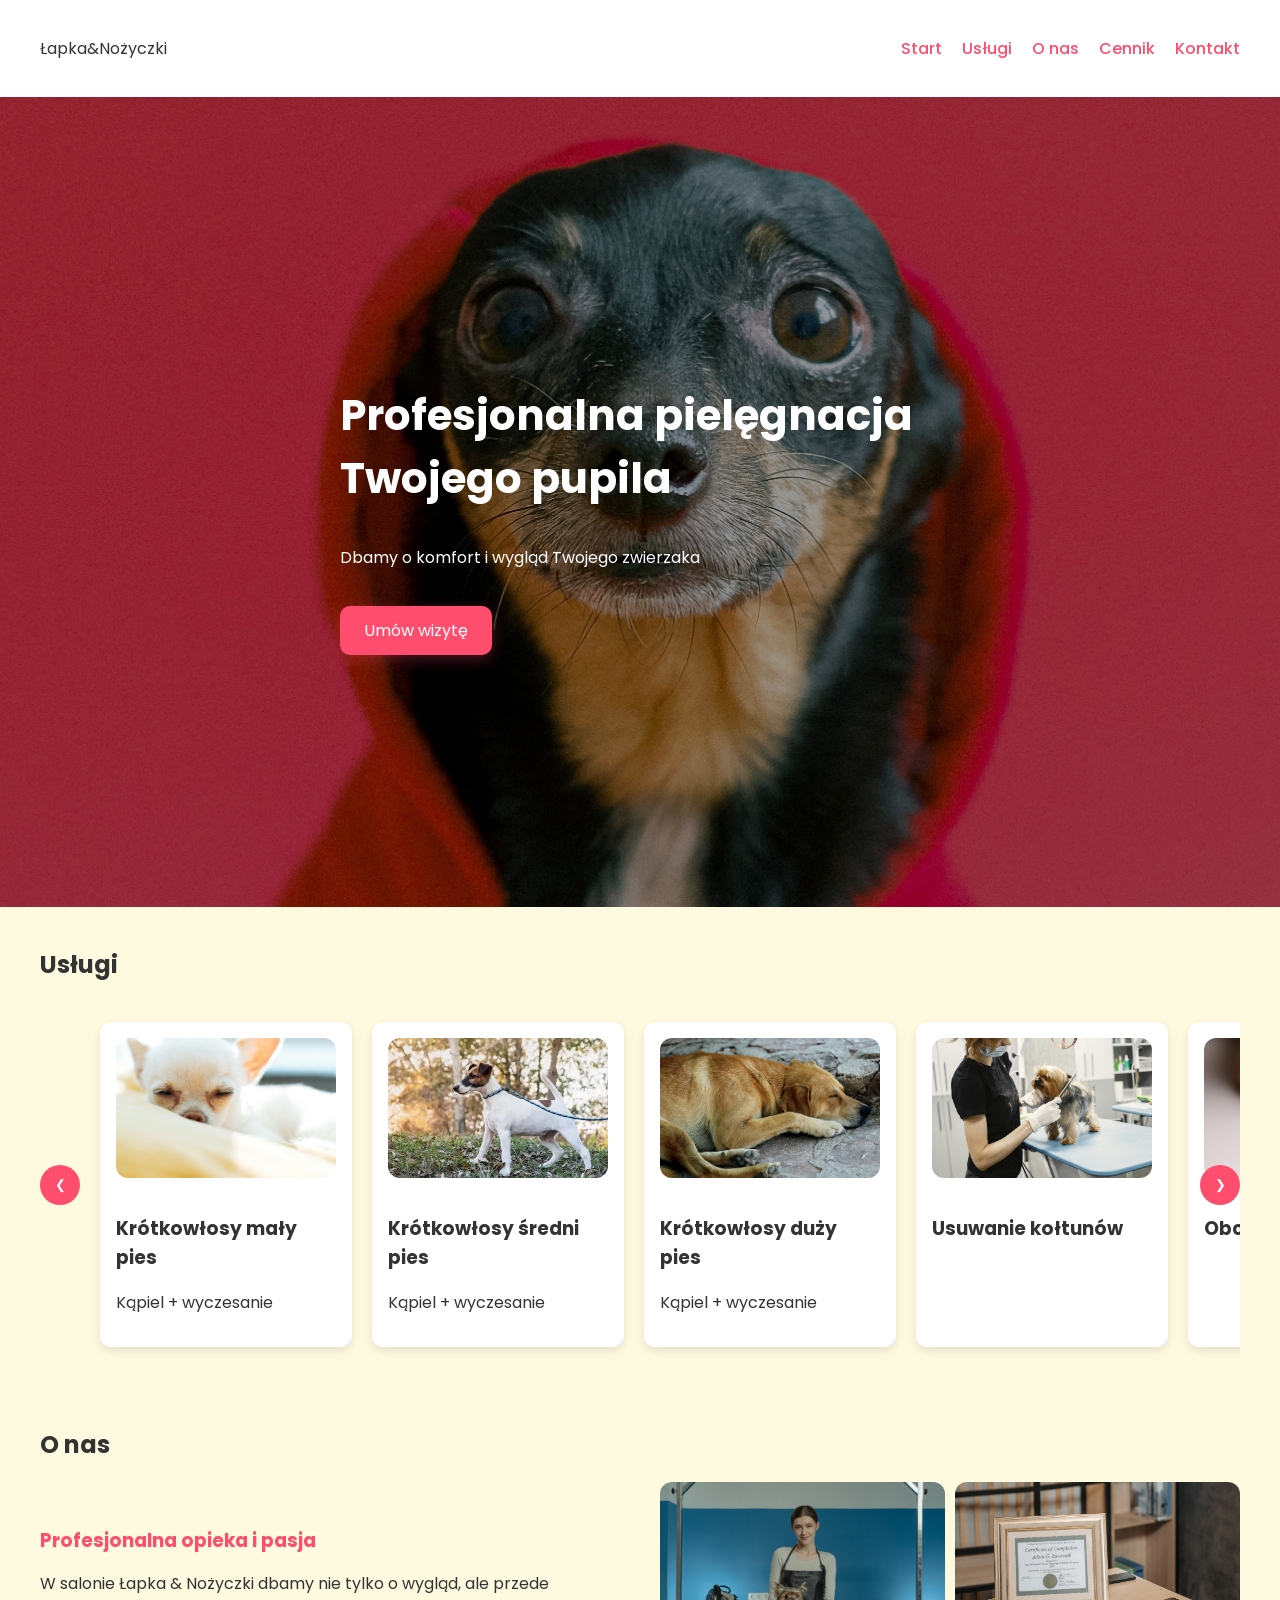
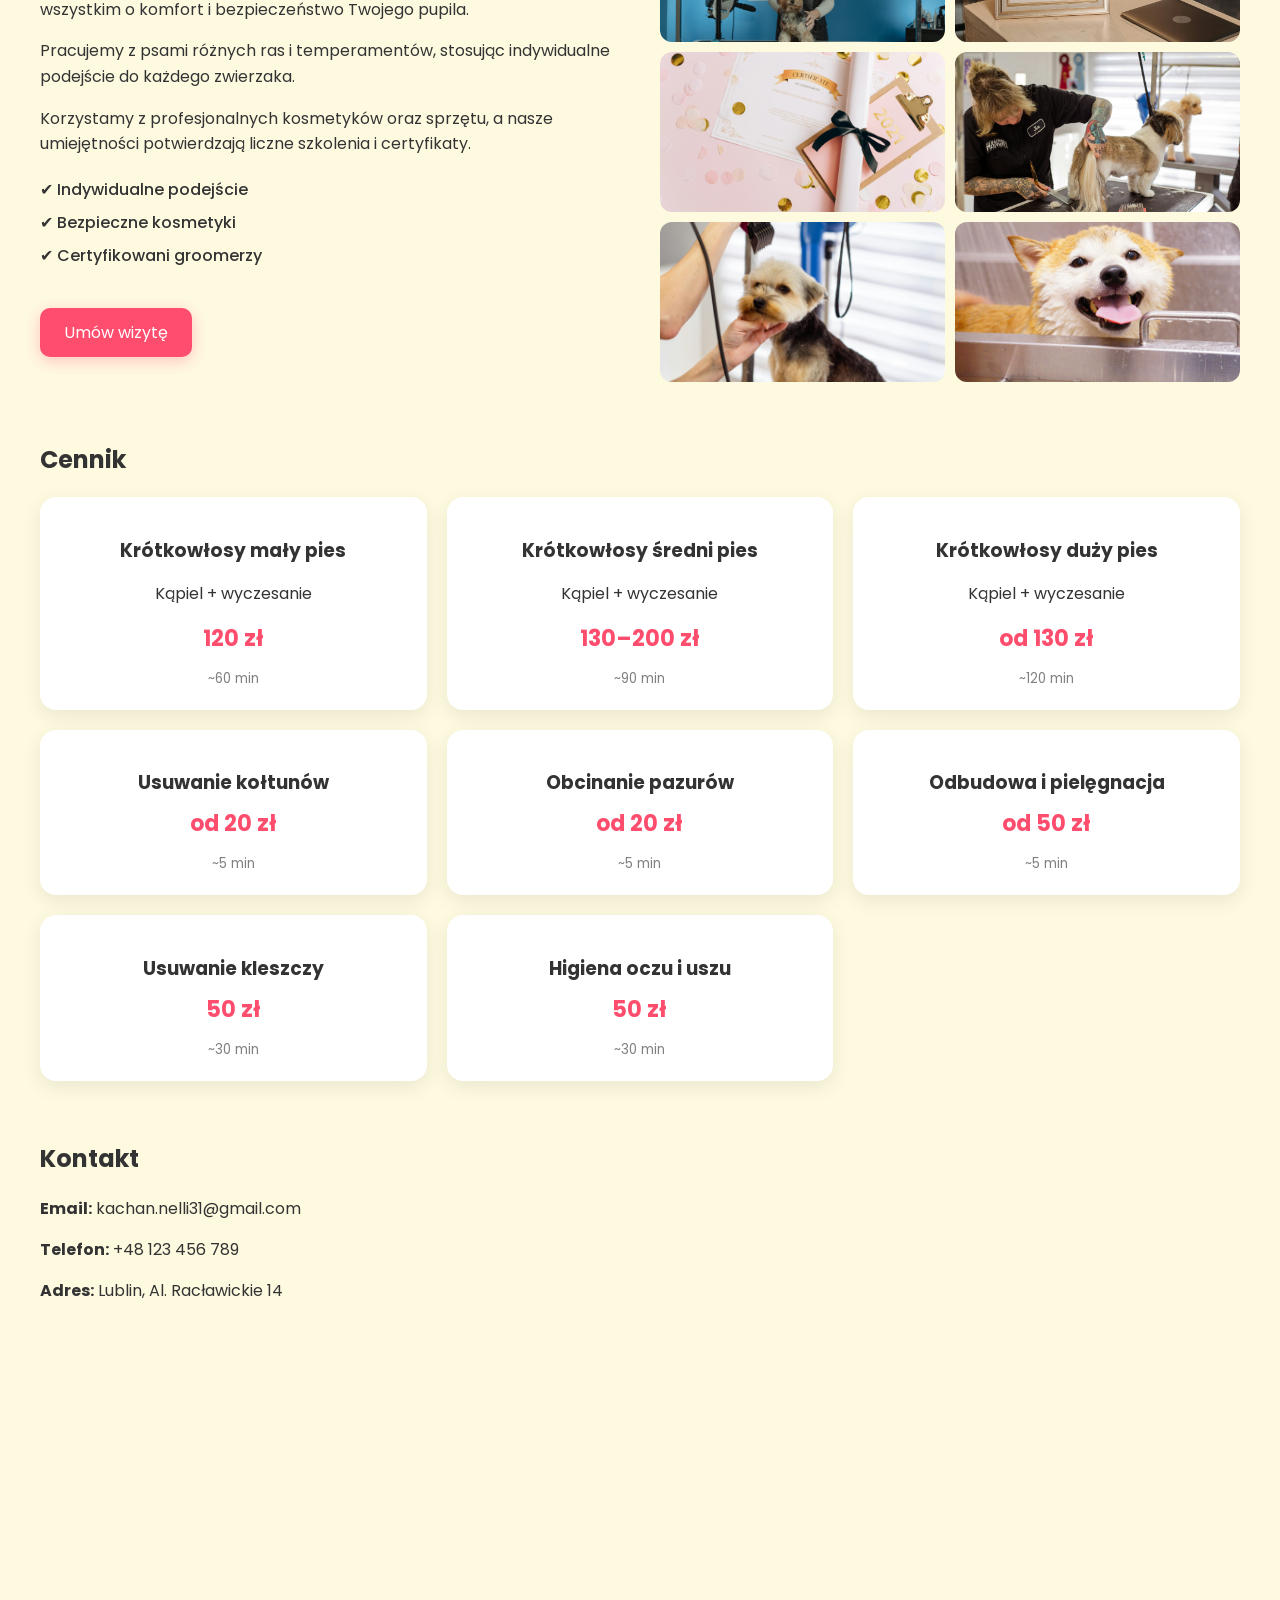
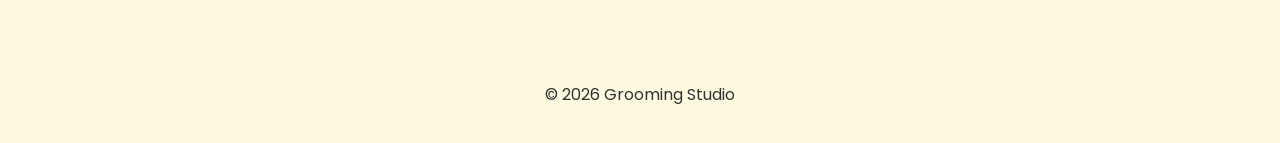
<file: src/main/resources/static/index.html>
<!DOCTYPE html>
<html lang="pl">
<head>
    <meta charset="UTF-8">
    <meta name="viewport" content="width=device-width, initial-scale=1.0">
    <title>Salon Groomerski Łapka & Nożyczki</title>
    <link href="https://fonts.googleapis.com/css2?family=Poppins:wght@300;500;700&display=swap" rel="stylesheet">

    <link rel="stylesheet" href="style.css">
</head>

<body>

<header class="header">
    <nav class="nav container">
        <div class="logo"> Łapka&Nożyczki</div>

        <button class="hamburger" id="hamburger">☰</button>

        <ul class="nav-menu" id="menu">
            <li><a href="#home">Start</a></li>
            <li><a href="#services">Usługi</a></li>
            <li><a href="#about">O nas</a></li>
            <li><a href="#pricing">Cennik</a></li>
            <li><a href="#contact">Kontakt</a></li>
        </ul>
    </nav>
</header>

<main>

    <section id="home" class="hero-full">
        <div class="hero-overlay">
            <div class="hero-content container">
                <h1>Profesjonalna pielęgnacja Twojego pupila</h1>
                <p>Dbamy o komfort i wygląd Twojego zwierzaka</p>
                <a href="/booking.html" class="btn">Umów wizytę</a>
            </div>
        </div>
    </section>

    <section id="services" class="services container">
        <h2>Usługi</h2>

        <div class="scroll-wrapper">

            <button class="scroll-btn left" onclick="scrollLeft()">❮</button>

            <div class="services-scroll">

                <div class="card">
                    <img src="images/dog1.jpg" alt="Mały pies po pielęgnacji">
                    <h3>Krótkowłosy mały pies</h3>
                    <p>Kąpiel + wyczesanie</p>
                </div>

                <div class="card">
                    <img src="images/dog7.webp" alt="Mały pies po pielęgnacji">
                    <h3>Krótkowłosy średni pies</h3>
                    <p>Kąpiel + wyczesanie</p>
                </div>

                <div class="card">
                    <img src="images/dog88.jpg" alt="Mały pies po pielęgnacji">
                    <h3>Krótkowłosy duży pies</h3>
                    <p>Kąpiel + wyczesanie</p>
                </div>

                <div class="card">
                    <img src="images/dog90.jpg" alt="Mały pies po pielęgnacji">
                    <h3>Usuwanie kołtunów</h3>
                </div>

                <div class="card">
                    <img src="images/dog789.avif" alt="Mały pies po pielęgnacji">
                    <h3>Obcinanie pazurów</h3>
                </div>

                <div class="card">
                    <img src="images/dog167.jpg" alt="Mały pies po pielęgnacji">
                    <h3>Pielęgnacja włosa</h3>
                </div>

                <div class="card">
                    <img src="images/dog56.jpg" alt="Mały pies po pielęgnacji">
                    <h3>Usuwanie kleszczy</h3>
                </div>

                <div class="card">
                    <img src="images/dog51.jpg" alt="Mały pies po pielęgnacji">
                    <h3>Higiena oczu i uszu</h3>
                </div>

            </div>

            <button class="scroll-btn right" onclick="scrollRight()">❯</button>

        </div>
    </section>

    <section id="about" class="about container">
        <h2>O nas</h2>

        <div class="about-wrapper">

            <div class="about-text">
                <h3>Profesjonalna opieka i pasja</h3>

                <p>
                    W salonie Łapka & Nożyczki dbamy nie tylko o wygląd,
                    ale przede wszystkim o komfort i bezpieczeństwo Twojego pupila.
                </p>

                <p>
                    Pracujemy z psami różnych ras i temperamentów,
                    stosując indywidualne podejście do każdego zwierzaka.
                </p>

                <p>
                    Korzystamy z profesjonalnych kosmetyków oraz sprzętu,
                    a nasze umiejętności potwierdzają liczne szkolenia i certyfikaty.
                </p>

                <div class="about-features">
                    <div>✔ Indywidualne podejście</div>
                    <div>✔ Bezpieczne kosmetyki</div>
                    <div>✔ Certyfikowani groomerzy</div>
                </div>

                <a href="/booking.html" class="btn">Umów wizytę</a>
            </div>

            <div class="about-gallery">
                <img src="images/szkolenie.jpg" alt="Grooming pies 1">
                <img src="images/szkolenie_2.jpg" alt="Grooming pies 2">
                <img src="images/szkolenie3.jpg" alt="Grooming pies 3">
                <img src="images/szkolenie4.jpg" alt="Certyfikat 1">
                <img src="images/szkolenie5.jpg" alt="Certyfikat 2">
                <img src="images/szkolenie7.jpg" alt="Certyfikat 2">
            </div>

        </div>
    </section>

    <section id="pricing" class="pricing container">
        <h2>Cennik</h2>

        <div class="pricing-grid">

            <div class="price-card">
                <h3>Krótkowłosy mały pies</h3>
                <p>Kąpiel + wyczesanie</p>
                <span>120 zł</span>
                <small>~60 min</small>
            </div>

            <div class="price-card">
                <h3>Krótkowłosy średni pies</h3>
                <p>Kąpiel + wyczesanie</p>
                <span>130–200 zł</span>
                <small>~90 min</small>
            </div>

            <div class="price-card">
                <h3>Krótkowłosy duży pies</h3>
                <p>Kąpiel + wyczesanie</p>
                <span>od 130 zł</span>
                <small>~120 min</small>
            </div>

            <div class="price-card">
                <h3>Usuwanie kołtunów</h3>
                <span>od 20 zł</span>
                <small>~5 min</small>
            </div>

            <div class="price-card">
                <h3>Obcinanie pazurów</h3>
                <span>od 20 zł</span>
                <small>~5 min</small>
            </div>

            <div class="price-card">
                <h3>Odbudowa i pielęgnacja</h3>
                <span>od 50 zł</span>
                <small>~5 min</small>
            </div>

            <div class="price-card">
                <h3>Usuwanie kleszczy</h3>
                <span>50 zł</span>
                <small>~30 min</small>
            </div>

            <div class="price-card">
                <h3>Higiena oczu i uszu</h3>
                <span>50 zł</span>
                <small>~30 min</small>
            </div>

        </div>
    </section>

    <section id="contact" class="contact container">
        <h2>Kontakt</h2>

        <div class="contact-grid">

            <div class="contact-info">
                <p><strong>Email:</strong> kachan.nelli31@gmail.com</p>
                <p><strong>Telefon:</strong> +48 123 456 789</p>
                <p><strong>Adres:</strong> Lublin, Al. Racławickie 14</p>
            </div>

            <div class="map">
                <iframe
                        src="https://www.google.com/maps?q=Lublin+Al.+Racławickie+14&output=embed"
                        width="100%"
                        height="300"
                        style="border:0;"
                        allowfullscreen=""
                        loading="lazy">
                </iframe>
            </div>

        </div>
    </section>

</main>

<footer class="footer">
    <p>© 2026 Grooming Studio</p>
</footer>

<script src="script.js"></script>
</body>
</html>
</file>
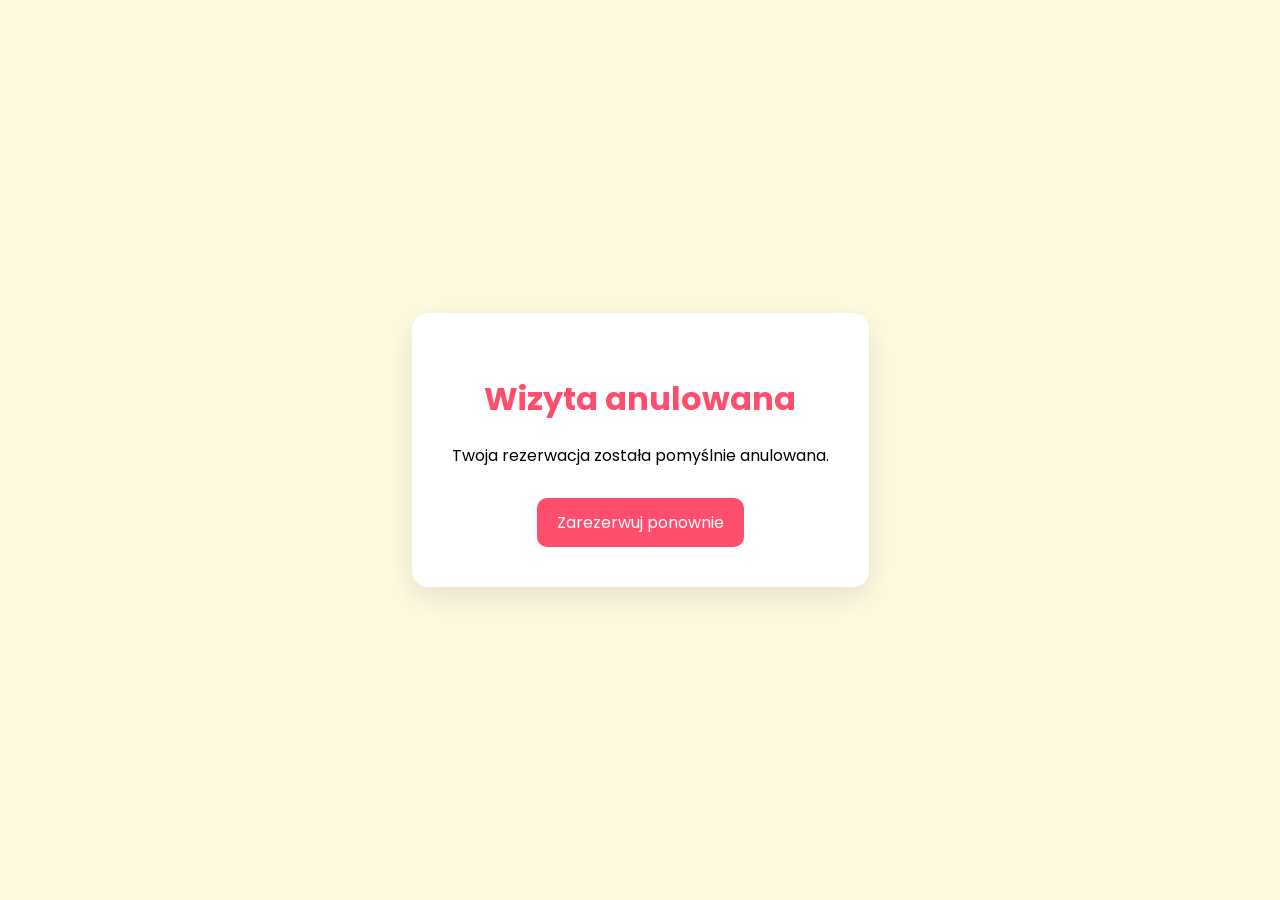
<file: src/main/resources/static/cancel.html>
<!DOCTYPE html>
<html lang="pl">
<head>
    <meta charset="UTF-8">
    <meta name="viewport" content="width=device-width, initial-scale=1.0">
    <title>Anulowanie wizyty</title>

    <link href="https://fonts.googleapis.com/css2?family=Poppins:wght@300;500;700&display=swap" rel="stylesheet">

    <style>
        :root {
            --primary: #ff4d6d;
            --bg: #fefae0;
            --card: #ffffff;
            --text: #333;
        }

        body {
            font-family: 'Poppins', sans-serif;
            background: var(--bg);
            display: flex;
            align-items: center;
            justify-content: center;
            height: 100vh;
            margin: 0;
        }

        .card {
            background: var(--card);
            padding: 40px;
            border-radius: 16px;
            box-shadow: 0 10px 30px rgba(0,0,0,0.1);
            text-align: center;
            max-width: 400px;
        }

        h1 {
            color: var(--primary);
            margin-bottom: 20px;
        }

        p {
            margin-bottom: 30px;
        }

        a {
            display: inline-block;
            padding: 12px 20px;
            background: var(--primary);
            color: white;
            border-radius: 10px;
            text-decoration: none;
            transition: 0.3s;
        }

        a:hover {
            background: #e63956;
        }
    </style>
</head>

<body>

<div class="card">
    <h1>Wizyta anulowana </h1>
    <p>Twoja rezerwacja została pomyślnie anulowana.</p>

    <a href="/booking.html">Zarezerwuj ponownie</a>
</div>

</body>
</html>
</file>
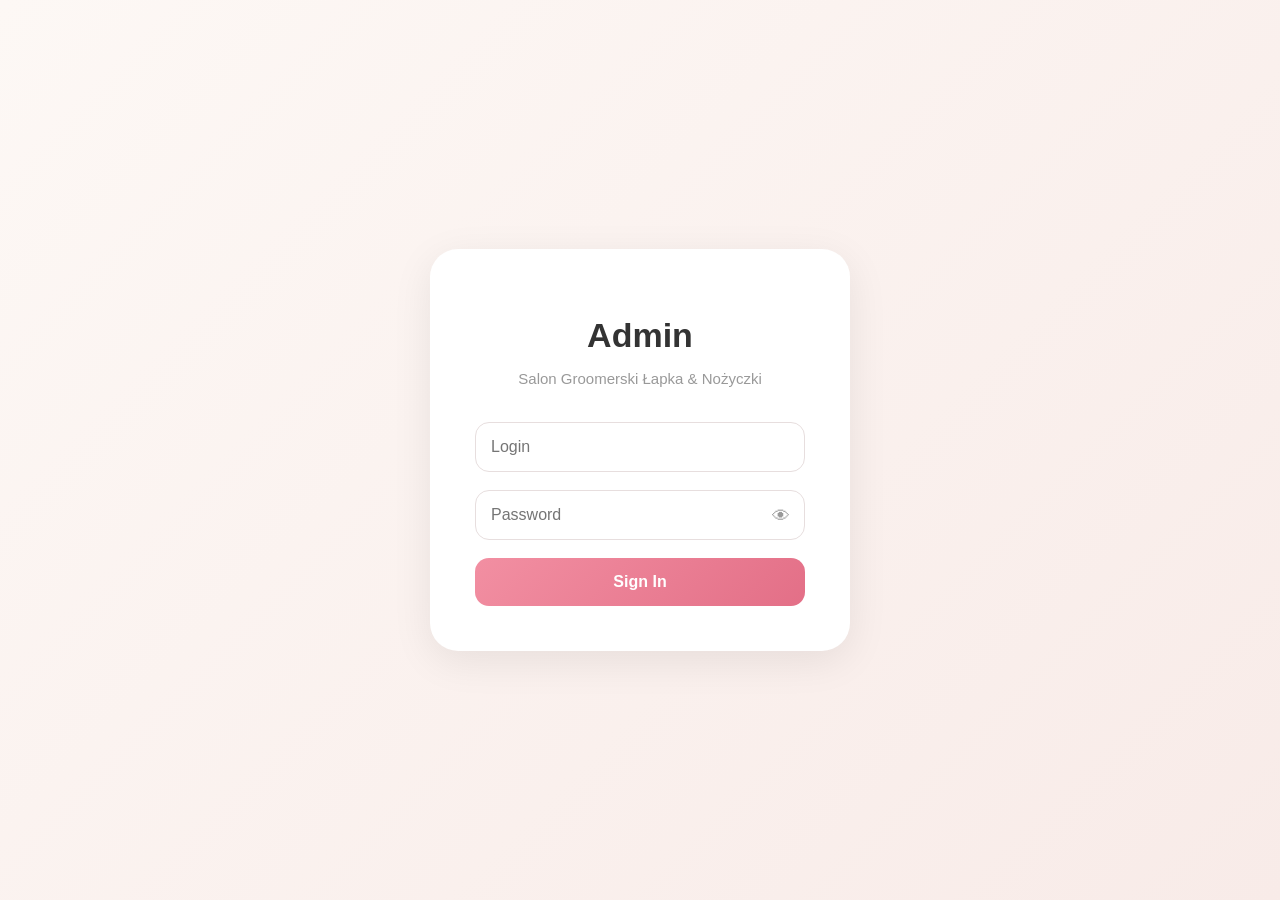
<file: src/main/resources/static/login.html>
<!DOCTYPE html>
<html lang="pl">
<head>
    <meta charset="UTF-8">
    <title>Admin Login</title>

    <style>

        * {
            box-sizing: border-box;
        }

        body {

            margin: 0;
            height: 100vh;

            display: flex;
            justify-content: center;
            align-items: center;

            background: linear-gradient(
                    135deg,
                    #fdf8f5,
                    #f8ebe8
            );

            font-family: Arial, sans-serif;
        }

        .login-card {

            width: 420px;

            background: white;

            padding: 45px;

            border-radius: 28px;

            box-shadow:
                    0 10px 40px rgba(0,0,0,0.08);

            text-align: center;

            animation: fadeIn 0.5s ease;
        }

        @keyframes fadeIn {

            from {
                opacity: 0;
                transform: translateY(10px);
            }

            to {
                opacity: 1;
                transform: translateY(0);
            }
        }

        h1 {
            margin-bottom: 10px;
            color: #333;
            font-size: 34px;
        }

        p {
            color: #999;
            margin-bottom: 35px;
            font-size: 15px;
        }

        input {

            width: 100%;

            padding: 15px;

            margin-bottom: 18px;

            border-radius: 14px;

            border: 1px solid #e7dede;

            font-size: 16px;

            transition: 0.2s;

            outline: none;
        }

        input:focus {

            border-color: #f28fa2;

            box-shadow:
                    0 0 0 4px rgba(242,143,162,0.15);
        }

        .password-wrapper {
            position: relative;
        }

        .toggle-password {

            position: absolute;

            right: 15px;
            top: 16px;

            cursor: pointer;

            font-size: 18px;

            color: #999;
        }

        button {

            width: 100%;

            padding: 15px;

            border: none;

            border-radius: 14px;

            background: linear-gradient(
                    135deg,
                    #f28fa2,
                    #e36f87
            );

            color: white;

            font-size: 16px;

            font-weight: bold;

            cursor: pointer;

            transition: 0.2s;
        }

        button:hover {

            transform: translateY(-2px);

            box-shadow:
                    0 8px 20px rgba(227,111,135,0.35);
        }

        .error {

            background: #ffe3e6;

            color: #b4233c;

            padding: 12px;

            border-radius: 12px;

            margin-bottom: 20px;

            font-size: 14px;
        }

    </style>
</head>

<body>

<div class="login-card">

    <h1>Admin</h1>

    <p>Salon Groomerski Łapka & Nożyczki</p>


    <div
            class="error"
            id="error-message"
            style="display:none;"
    >
        Invalid login or password
    </div>

    <form method="post" action="/login">

        <input
                type="text"
                name="username"
                placeholder="Login"
                required
        >

        <div class="password-wrapper">

            <input
                    type="password"
                    name="password"
                    id="password"
                    placeholder="Password"
                    required
            >

            <span
                    class="toggle-password"
                    onclick="togglePassword()"
            >
                👁
            </span>

        </div>

        <button type="submit">
            Sign In
        </button>

    </form>

</div>

<script>

    function togglePassword() {

        const password =
            document.getElementById("password");

        if (password.type === "password") {

            password.type = "text";

        } else {

            password.type = "password";
        }
    }

    // show error if login failed
    const params =
        new URLSearchParams(window.location.search);

    if (params.has("error")) {

        document
            .getElementById("error-message")
            .style.display = "block";
    }

</script>

</body>
</html>
</file>
<file: src/main/resources/static/style.css>
:root {
  --primary: #ff4d6d;
  --secondary: #ff4d6d;
  --bg: #fefae0;
  --text: #333;
}

body {
  margin: 0;
  font-family: 'Poppins', sans-serif;
  background: var(--bg);
  color: var(--text);
}

.container {
  max-width: 1200px;
  margin: auto;
  padding: 20px;
}

.header {
  background: white;
  position: sticky;
  top: 0;
  z-index: 1000;
}

.nav {
  display: flex;
  justify-content: space-between;
  align-items: center;
}

.nav-menu {
  display: flex;
  list-style: none;
  gap: 20px;
}

.nav a {
  text-decoration: none;
  color: var(--text);
}

.hero {
  display: flex;
  align-items: center;
  gap: 40px;
  padding: 60px 20px;
}

.hero img {
  width: 100%;
  border-radius: 16px;
}

.btn {
  display: inline-block;
  margin-top: 20px;
  background: var(--primary);
  color: white;
  padding: 12px 24px;
  border-radius: 10px;
  text-decoration: none;
  transition: 0.3s;
  box-shadow: 0 4px 15px rgba(255, 77, 109, 0.3);
}

.btn:hover {
  background: #e63956;
}


.scroll-wrapper {
  position: relative;
}

.services-scroll {
  display: flex;
  gap: 20px;
  overflow-x: auto;
  scroll-behavior: smooth;
  padding: 20px 60px;

}
.scroll-wrapper {
    overflow: hidden;
}
.services-scroll::-webkit-scrollbar {
  display: none;
}

.scroll-btn {
  position: absolute;
  top: 50%;
  transform: translateY(-50%);
  background: var(--primary);
  color: white;
  border: none;
  width: 40px;
  height: 40px;
  border-radius: 50%;
  cursor: pointer;
  z-index: 10;
}

.scroll-btn.left {
  left: 0;
}

.scroll-btn.right {
  right: 0;
}

.scroll-btn:hover {
  background: #e63956;
}

.card {
  min-width: 220px;
  max-width: 220px;
  flex: 0 0 auto;
  background: white;
  padding: 12px;
  border-radius: 16px;
  box-shadow: 0 6px 20px rgba(0,0,0,0.08);
  transition: 0.3s;
}

.card:hover {
  transform: translateY(-6px);
}

/* SERVICES */
.services-grid {
  display: grid;
  grid-template-columns: repeat(3, 1fr);
  gap: 20px;
}

.card {
  background: white;
  padding: 16px;
  border-radius: 12px;
  box-shadow: 0 4px 10px rgba(0,0,0,0.1);
}

.card img {
  width: 100%;
  height: 140px;
  object-fit: cover;
  border-radius: 12px;
  margin-bottom: 10px;
}

.pricing-box {
  background: white;
  padding: 20px;
  border-radius: 12px;
}

.footer {
  text-align: center;
  padding: 20px;
}

.hamburger {
  display: none;
}

@media (max-width: 768px) {

  .hero {
    flex-direction: column;
  }

  .services-grid {
    grid-template-columns: 1fr;
  }

  .nav-menu {
    display: none;
    flex-direction: column;
  }

  .nav-menu.active {
    display: flex;
  }

  .hamburger {
    display: block;
  }
}

.nav a {
  text-decoration: none;
  color: var(--primary);
  font-weight: 500;
  transition: 0.2s;
}

.nav a:hover {
  color: #e63956;
}

.about-wrapper {
  display: grid;
  grid-template-columns: 1fr 1fr;
  gap: 40px;
  align-items: center;
}

.about-text h3 {
  margin-bottom: 15px;
  color: var(--primary);
}

.about-text p {
  margin-bottom: 10px;
  line-height: 1.6;
}

.about-features {
  margin: 20px 0;
  display: grid;
  gap: 8px;
  font-weight: 500;
}

.about-btn {
  margin-top: 10px;
}

.about-gallery {
  display: grid;
  grid-template-columns: repeat(2, 1fr);
  gap: 10px;
}

.about-gallery img {
  width: 100%;
  height: 160px;
  object-fit: cover;
  border-radius: 12px;
  transition: 0.3s;
}

.about-gallery img:hover {
  transform: scale(1.05);
}


@media (max-width: 768px) {
  .about-wrapper {
    grid-template-columns: 1fr;
  }

  .about-gallery img {
    height: 140px;
  }
}


.pricing-grid {
  display: grid;
  grid-template-columns: repeat(3, 1fr);
  gap: 20px;
}

.price-card {
  background: white;
  padding: 20px;
  border-radius: 16px;
  box-shadow: 0 6px 20px rgba(0,0,0,0.08);
  text-align: center;
  transition: 0.3s;
}

.price-card:hover {
  transform: translateY(-5px);
}

.price-card h3 {
  margin-bottom: 10px;
}

.price-card span {
  display: block;
  font-size: 22px;
  font-weight: bold;
  color: var(--primary);
  margin: 10px 0;
}

.price-card small {
  color: gray;
}

@media (max-width: 768px) {
  .pricing-grid {
    grid-template-columns: 1fr;
  }
}

.hero-full {
  height: 90vh;
  background: url("images/dog3.jpg") center/cover no-repeat;
  position: relative;
}

.hero-overlay {
  background: rgba(0,0,0,0.4);
  height: 100%;
  display: flex;
  align-items: center;
}

.hero-content {
  color: white;
  max-width: 600px;
}

.hero-content h1 {
  font-size: 42px;
}

.hero-content p {
  margin-top: 10px;
}
</file>
